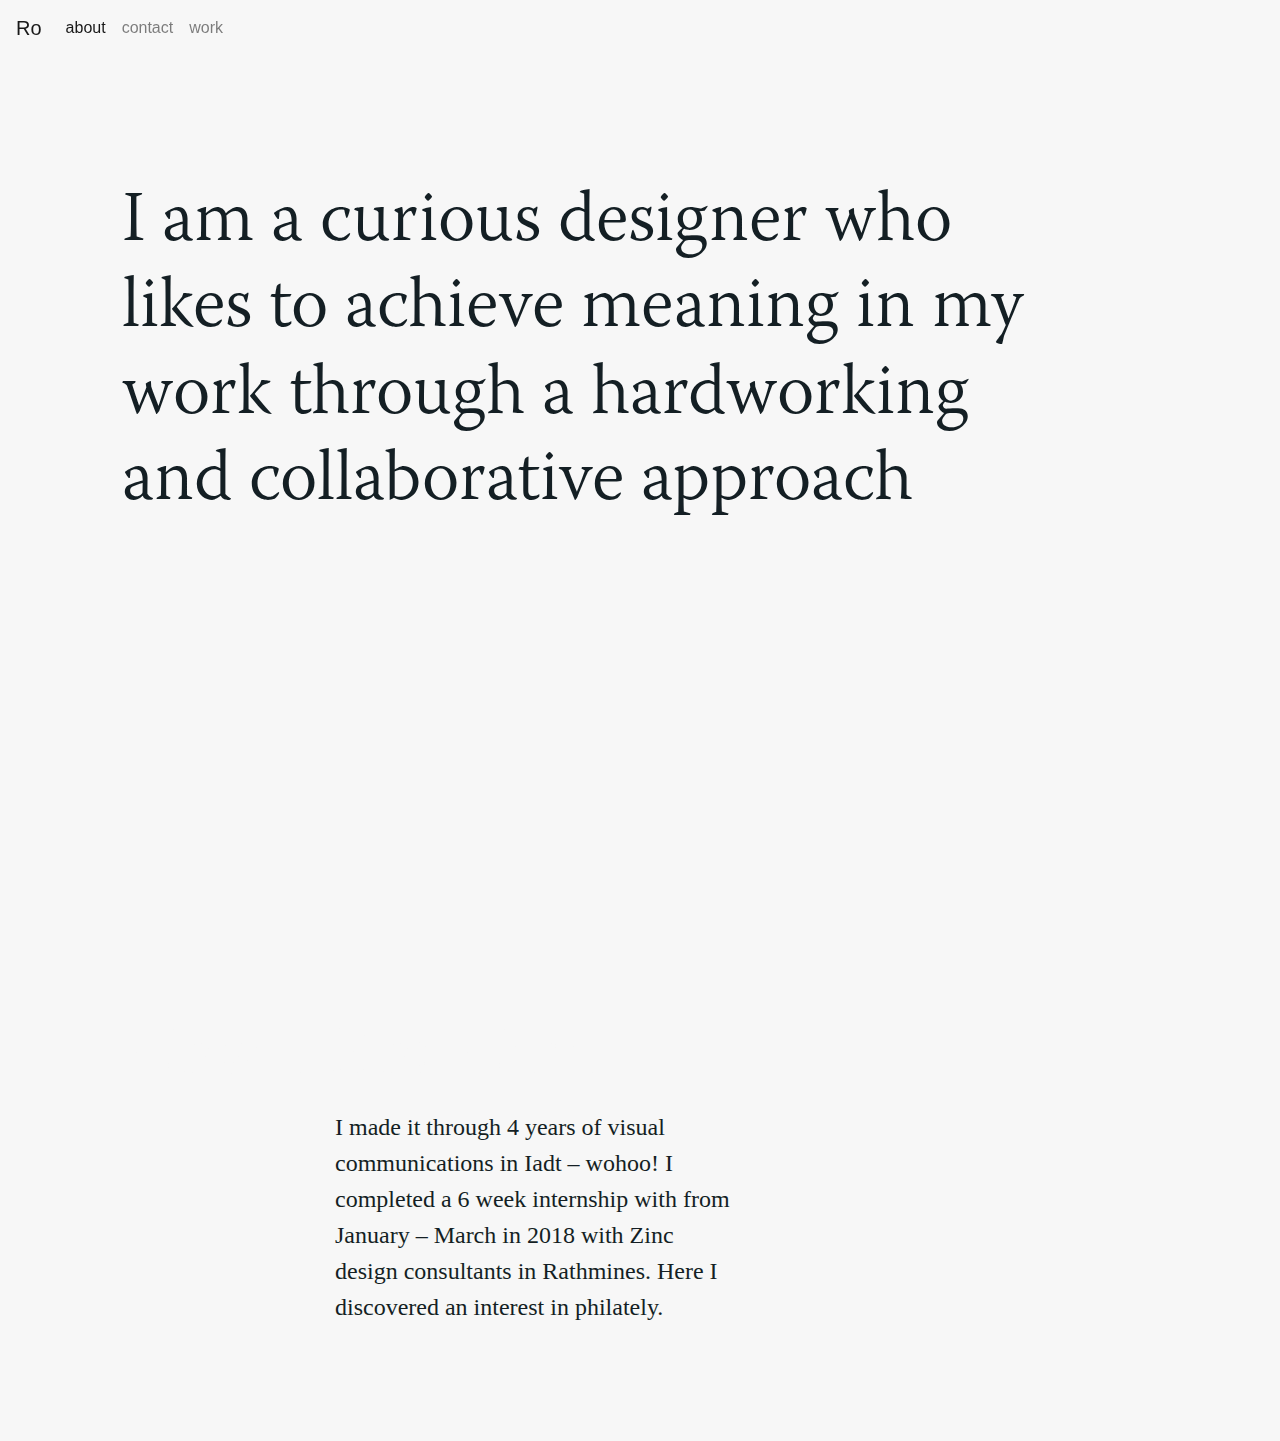
<file: roabout.html>
<!DOCTYPE html>
<html lang="en">
  <head>
    <meta charset="utf-8">
    <meta http-equiv="X-UA-Compatible" content="IE=edge">
    <meta name="viewport" content="width=device-width, initial-scale=1">
    <!-- The above 3 meta tags *must* come first in the head; any other head content must come *after* these tags -->
    <title>Roisin O'Connor</title>

    <!-- Bootstrap -->
    <link href="/css/bootstrap.css" rel="stylesheet">
    <link href="/css/mycss.css" rel="stylesheet">
      
<!--
      <link rel="stylesheet" href="https://use.typekit.net/eqn4emz.css">
    
-->

    <!-- HTML5 shim and Respond.js for IE8 support of HTML5 elements and media queries -->
    <!-- WARNING: Respond.js doesn't work if you view the page via file:// -->
    <!--[if lt IE 9]>
      <script src="https://oss.maxcdn.com/html5shiv/3.7.3/html5shiv.min.js"></script>
      <script src="https://oss.maxcdn.com/respond/1.4.2/respond.min.js"></script>
    <![endif]-->
  </head>
    
    <body>
        
        <!-- THIS IS MY NAV-->
      <nav class="navbar fixed-top navbar-expand-lg navbar-light">
        <a class="navbar-brand" href="/index.html">Ro</a>
        <button class="navbar-toggler" type="button" data-toggle="collapse" data-target="#navbarNav" aria-controls="navbarNav" aria-expanded="false" aria-label="Toggle navigation">
          <span class="navbar-toggler-icon"></span>
        </button>
          
        <div class="collapse navbar-collapse " id="navbarNav">
          <ul class="navbar-nav ">
            <li class="nav-item active">  
              <a class="nav-link" href="/about/roabout.html">about</a>
            </li>
              
            <li class="nav-item">
              <a class="nav-link " href="/contact/rocontact.html">contact</a>
            </li>
              
            <li class="nav-item ">
              <a class="nav-link " href="/work/rowork.html">work</a>
            </li>
          </ul>
            
        </div>
    </nav>
    
    <div class="container-fluid ab">
        
        <div class="row row1">
            <div class="col-sm-9 offset-sm-1">
                <h2>I am a curious designer who likes to achieve meaning in my work through a hardworking and collaborative approach</h2>
            </div>
        </div>
        
        
    </div>
    
    <div class="container-fluid pink">
        <div class= "row row1">
            <div class="col-sm-2 offset-sm-1">
                <a href="/img/aboutbar.png">
                </a>
            </div>
        </div>
        
        <div class="row row2">
            <div class="col-sm-5 offset-sm-1">
                <h2>
                <span class style="color:#f7f7f7">How I Got Here</span>
                </h2>
            </div>
        
        </div>
        
        <div class="row row3">
            <div class="col-sm-4 offset-sm-3">
                <p>I made it through 4 years of visual communications in Iadt – wohoo!
                I completed a 6 week internship with from January – March in 
                2018 with Zinc design consultants in Rathmines. Here I discovered 
                an interest in philately.
                </p>
            </div>
            <div class="col-sm-4"
        </div>
        
        
    </div>
        
        
        <!-- jQuery (necessary for Bootstrap's JavaScript plugins) -->
    <script src="https://ajax.googleapis.com/ajax/libs/jquery/1.12.4/jquery.min.js"></script>
    <!-- Include all compiled plugins (below), or include individual files as needed -->
    <script src="/js/bootstrap.min.js"></script>
  </body>
</html>
</file>
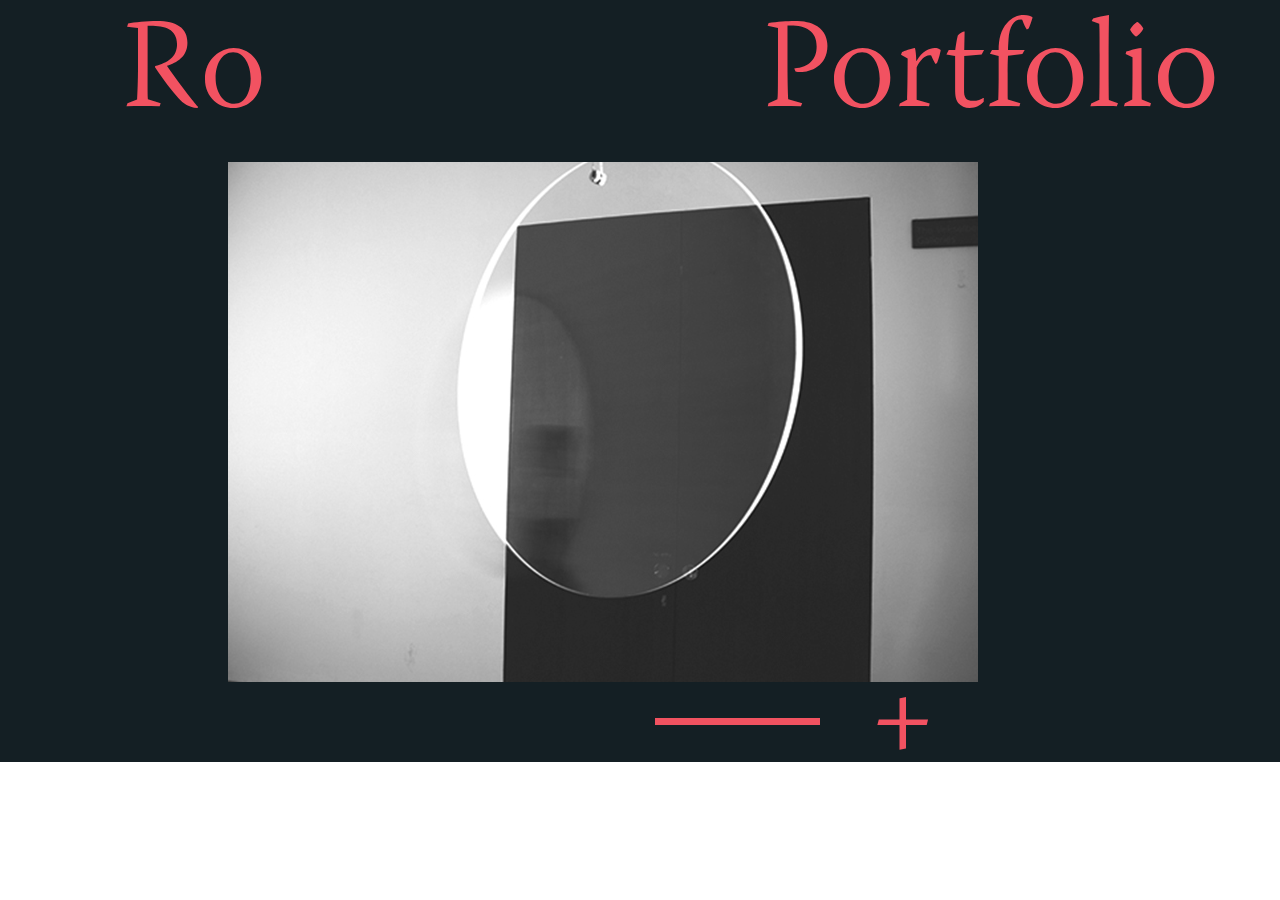
<file: roindex.html>
<!DOCTYPE html>
<html lang="en">
  <head>
    <meta charset="utf-8">
    <meta http-equiv="X-UA-Compatible" content="IE=edge">
    <meta name="viewport" content="width=device-width, initial-scale=1">
    <!-- The above 3 meta tags *must* come first in the head; any other head content must come *after* these tags -->
    <title>Roisin O'Connor</title>

    <!-- Bootstrap -->
    <link href="css/bootstrap.css" rel="stylesheet">
    <link href="/css/mycss.css" rel="stylesheet">
      
<!--
      <link rel="stylesheet" href="https://use.typekit.net/eqn4emz.css">
    
-->

    <!-- HTML5 shim and Respond.js for IE8 support of HTML5 elements and media queries -->
    <!-- WARNING: Respond.js doesn't work if you view the page via file:// -->
    <!--[if lt IE 9]>
      <script src="https://oss.maxcdn.com/html5shiv/3.7.3/html5shiv.min.js"></script>
      <script src="https://oss.maxcdn.com/respond/1.4.2/respond.min.js"></script>
    <![endif]-->
  </head>
    
  <body>
      
<!-- THIS IS MY NAV-->

<!--
      <nav class="navbar fixed-top navbar-expand-lg navbar-light">
        <a class="navbar-brand" href="roindex.html">Ro</a>
        <button class="navbar-toggler" type="button" data-toggle="collapse" data-target="#navbarNav" aria-controls="navbarNav" aria-expanded="false" aria-label="Toggle navigation">
          <span class="navbar-toggler-icon"></span>
        </button>
        <div class="collapse navbar-collapse" id="navbarNav">
          <ul class="navbar-nav">
              
            <li class="nav-item active">
                <a class="nav-link" href="about/roabout.html">about</a>
            </li>
              
            <li class="nav-item">
              <a class="nav-link" href="contact/rocontact.html">contact</a>
            </li>
              
            <li class="nav-item">
              <a class="nav-link" href="work/rowork.html">work</a>
            </li>
              
          </ul>
        </div>
        </nav>
-->

    
      
<div class="container-fluid home">
    
  <div class="row">
    <div class="col-sm-2 offset-sm-1">
        <a href="/about/roabout.html">
            <h1>Ro</h1>
        </a>
    </div>
      
    <div class="col-sm-5 offset-sm-4">
        <a href="/work/rowork.html">
            <h1>Portfolio</h1>
        </a>
    </div>
        <div class="col-sm-8 offset-sm-2">
            <img src="img/home_img.jpg" class="img-fluid" alt="Responsive image">
        </div>
        <div class= "col-sm-2 offset-sm-6">
            <a href="contact/rocontact.html">
            <img src="img/bar%201.png" class="img-fluid" alt="Responsive image">
            </a>
        </div>
        <div class= "col-sm-1">
            <a href="contact/rocontact.html">
                <img src="img/plus.png" class="img-fluid" alt="Responsive image">
            </a>
        </div>
  </div>
    
<!--my gif is going here-->
  

   
   
  </div>
  
   

    <!-- jQuery (necessary for Bootstrap's JavaScript plugins) -->
    <script src="https://ajax.googleapis.com/ajax/libs/jquery/1.12.4/jquery.min.js"></script>
    <!-- Include all compiled plugins (below), or include individual files as needed -->
    <script src="js/bootstrap.min.js"></script>
  </body>
</html>
</file>
<file: css/mycss.css>
/*
Custom CSS
*/
@font-face {
    font-family:'Light';
    src: url(../fonts/WarnockPro-Light.otf) format("opentype");
}

@font-face {
    font-family:'Regular';
    src: url(../fonts/WarnockPro-Regular.otf) format("opentype");
}

@font-face {
    font-family:'Bold';
    src: url(../fonts/WarnockPro-Bold.otf) format("opentype");
}

body{
  
/*  background-color: #141f24;*/
/*  padding-top: 100px;*/
/*  font-family: 'Warnock Pro';*/
 
  
    
}

/*this is my home container for text over image*/
.home{
    background-color: #141f24;
    z-index: 50;
    position: relative;
    
    
}

.img1{
    
    padding-top: 100px;
   
}

.topleft {
    position: absolute;
    font-size: 128px;
    color: #f25261;
}

.topright{
    position: absolute;
    font-size: 128px;
    color: #f25261;
    text-align: left ;
    
}

h1{ 
/*    font-family:  'warnock-pro', serif;*/
    font-family:'Light';
    font-weight: 400;
    font-size: 128px;
    color: #f25261;
    
    
}

/*GETTING RID OF ICONS ON HOME PAGE FOR MOBILE*/

.mobileonly1{
    
    display: none;
}

.nomobile{
    display: inline-block;
}




h1:hover{
    text-decoration: underline;
}

h3{
    font-size: 40px;
    font-family:'Bold';
}

h2{
    font-size: 72px;
    font-family:'Light';
    font-weight: 200;
    color: #141f24;
}



p{
    font-size: 24px;
    font-family:  'warnock-pro', serif;
    font-weight: 400;
    color: #141f24; 
}

/*this is my home main container*/


.img1{

    z-index:-1;
    position: absolute;
    padding-top: 150px;
    background-color: #141f24;
    padding-bottom: 100px;
}
.img2{
    z-index: 50;
    position: inherit;
    padding-top: 350px;
    padding-bottom: 100px;
    
}

.img3{
    z-index: 50;
    position: inherit;
    padding-top: 350px;
    
    
}


.topleft{
/*    z-index: 50;*/
    position:relative;
    padding-top: 100px;
    text-decoration: none;
    
}



.topright{
/*    z-index: 50;*/
    position: relative;
    padding-top: 100px;
    text-decoration: none;
}



/*ABOUT PAGE CSS*/
/*styling the nav*/

.aboutnav{
    font-size:24px;
    font-weight: 200;
    font-family:'Light';
   
    
}

/*BLENDING THE NAV TO THE BACKGROUND COLOURS*/
/*

.blend {
mix-blend-mode: difference;
    
}
*/

.worknav{
    font-size:24px;
    font-weight: 200;
    font-family:'Light';
   
    
}

.contactnav{
    font-size:24px;
    font-weight: 200;
    font-family:'Light';
   
}

.skinhungernav{
    font-size:24px;
    font-weight: 200;
    font-family:'Light';
   
    
}


/*this is my about main container*/
.ab{
    background-color: #f7f7f7;
    padding-top: 100px;
    padding-bottom: 100px;
}

.row1{
    
    padding-top:80px;
    padding-bottom: 100px;
}


/*this is my about pink row*/
.pink{
    padding-top: 100px;
    padding-bottom: 100px;
    background-color: #f7f7f7;
}

/*this is my gif container*/
.thinking{
    background-color:#f0f0f0;
}
  
/*this is my moreaboutmecontainter*/
.moreabout{
    background-color: #f7f7f7;
}

.rowmore{
    padding-top:100px;
}

h4{
    font-size: 24px;
    font-family:'Bold';
    font-weight: 700;
    font-style: italic;
    color: #141f24;
}

.rowlinks{
    padding-top: 100px;
    padding-bottom: 150px;
    
}



a.effect-underline {
    
	 color: #141f24;
}

a.effect-underline3 {
    
 
	 color: #141f24;
}



h2 mark {
    background:none;
}


h2:hover mark {
   background-color: #f7f7f7;
   text-decoration: underline;
   color:#f25261;
}


/*  text-decoration: underline;*/


/*CLOSING ABOUT PAGE CSS*/





/*WORK PAGE CSS*/


/*GET RID OF THAT STUPID BLUE*/


.mobileonly2{
    
display: none;

        
} 

.nomobile1{
display:inline-block;
}


/*CONTAINER 1*/
.workbg{
    background-color:#f7f7f7;
    z-index:50;
    position: relative;
}


.lookleft{
    /* z-index:50;*/
     position:absolute;
     padding-top: 200px;
     
    
}

.lookleft:hover{
    text-decoration: none;
}

.placeholder{
    /*z-index:50;*/
    position:inherit;
    padding-top:150px;
    padding-bottom: 100px;
}

/*CONTAINER 2*/

.workmotion{
    background-color:#f7f7f7;
    
}


/*CONTAINER 3*/

.accordian{
    background-color: #f7f7f7;
    
    padding-bottom: 250px;
}

/*
.rowdropdown{
    padding-top: 100px;
}
*/

/*PROJECT LINKS CONTAINER*/

/*
a{
    text-decoration:none;
    color: none;
}
*/


.projectlinks{
    background-color:#f7f7f7;
    z-index: 50;
    position: relative;
}

/*SKIN HUNGER TEXT AND IMG*/
/*SKIN HUNGER H1 CLASS FOR Z INDEX*/
.skinhead{
    
     z-index:50;
     position:absolute;
     padding-top: 230px;
     color: #f25261;
     text-decoration: none;
     
}

/*WORK PAGE CSS*/

.blogpics{
    
    
    padding-top: 50px;
    padding-bottom: 100px;
}

.insp{
    padding-bottom: 50px;
}

.inspopara{
    padding-bottom: 100px;
}





/*SKIN HUNGER A HREF CLASS FOR LINK NOT TO TURN BLUE*/
.skinme{
     color: #f25261;
     
}

.skinme:hover{
    color: #f25261;
    
}

.skinimg{
    /* position:inherit;*/
     padding-top: 100px;
     padding-bottom: 100px;
    
}

/*
.cfutureslink{
    color: #141f24;
}

.cfutureslink:hover{
    color: #141f24;
}
*/

/*CHANGING FUTURES TEXT AND IMG*/
/*CHANGING FUTURES*/

.futurehead{
     z-index:50;
     position:absolute;
     padding-top: 200px;
     color: #f25261;
    
}
/*CHANGING FUTURES A HREF CLASS FOR LINK NOT TO TURN BLUE*/

.changeme{
     color: #f25261;
    
}
.changeme:hover{
    color: #f25261;
    
}

.futuresimg{
    /* position:inherit;*/
     padding-top: 100px;
     padding-bottom: 100px;
    
}


/*PUSH AND PULL TEXT AND IMG*/

/*PUSH AND PULL H1 CLASS FOR Z INDEX*/
.push{
     z-index:50;
     position:absolute;
     padding-top: 230px;
     color: #f25261;
    
}
/*PUSH AND PULL A HREF CLASS FOR LINK NOT TO TURN BLUE*/

.pushme{
    color: #f25261;
    
    
}
.pushme:hover{
    color: #f25261;
}

.pushimg{
    /* position:inherit;*/
     padding-top: 100px;
     padding-bottom: 100px;
    
}

.ppwayfinding{
    padding-bottom: 100px;
}

.ppwayfinding2{
    padding-bottom: 100px;
}

/*BANISHED TEXT AND IMG*/

/*BANISHED H1 CLASS FOR Z INDEX*/
.banished{
     z-index:50;
     position:absolute;
     padding-top: 230px;
     color: #f25261;
    
}
/*PUSH AND PULL A HREF CLASS FOR LINK NOT TO TURN BLUE*/

.banishme{
    color: #f25261;
    
    
}
.banishme:hover{
    color: #f25261;
}

.banishimg{
    /* position:inherit;*/
     padding-top: 100px;
     padding-bottom: 100px;
    
}








/*SKIN HUNGER CSS*/
/*SKIN HUNGER CONTAINER 1*/

.shbanner{
    background-color:#f7f7f7;
    z-index: -1;
    position: relative;
    padding-bottom: 100px;
}

/*SKIN HUNGER TEXT AND IMG*/
.shblack{
    
     z-index:50;
     position:absolute;
     padding-top: 400px;
     color: #f25261;
     padding-left: 100px;
}

/*SKIN HUNGER CONTAINER 2*/

.sh2{
    background-color: #f7f7f7;
}

.skininfo{
    padding-top: 200px;
}

.skininfotext{
    padding-top:50px;
    padding-bottom: 100px;
    
   
}

.skinposter{
    padding-top: 100px;
}

.skinbook{
    padding-top: 100px;
    padding-bottom: 100px;
}

.skinhwebwalk{
    padding-bottom: 100px;
}

.bag{
    padding-top: 100px;
}
.butts{
    padding-top: 100px;
}

.changeplus{
    padding-top: 100px;
    
}

/*TUSLA PAGE CSS*/
/*styling container 1*/
.cfbanner{
    background-color:#f7f7f7;
    z-index: -1;
    position: relative;
    padding-top: 10px;
}


.cfblack{
    
     z-index:50;
     position:absolute;
     margin-top: 650px;
     
     padding-left: 0px;
     font-size: 122px;
}

/*CHANGING FUTURES TEXT AND IMG*/

.cfinfo{
    padding-top: 200px;
}

.cfinfotext{
    padding-top: 50px;
    padding-bottom: 150px;
}

/

/*CHANGING FUTURES SCREEN RECORDING*/
.cfvid1
{
    
    padding-bottom: 100px;
}
/*CHANGING FUTURES SCREEN RECORDING*/

.cfweb1{
    padding-top: 100px;
    padding-bottom: 100px;
    
}

.cfweb2{
    
    padding-bottom: 100px;
    
}

.cfvid2
{
    
    padding-bottom: 100px;
}


.cfmob
{
    
    padding-bottom: 100px;
}

.cfvid3
{
    
    padding-bottom: 100px;
}

.tuslachangeminus{
    
    padding-bottom: 100px;
}


/*PUSH AND PULL PAGE CSS*/
.pushpullbanner{
    background-color:#f7f7f7;
    z-index: -1;
    position: relative;
    padding-top: 10px;
}


.ppblack{
    
     z-index:50;
     position:absolute;
     margin-top: 650px;
     
     padding-left: 0px;
     font-size: 122px;
}

/*CHANGING FUTURES TEXT AND IMG*/

.ppinfo{
    padding-top: 300px;
}

.ppinfotext{
    padding-top: 50px;
    padding-bottom: 150px;
    
}

.pp1{
    padding-top: 100px;
    padding-bottom: 25px; 
}

.pp2{
    padding-top: 25px;
    padding-bottom: 100px;
    
    
}










/*CONTACT PAGE CSS*/

.sayhi{
    padding-top: 200px;
}

.contactmessage{
    font-style: italic;
    
}

.blog{
    padding-top: 200px;
}






/*CLOSING CONTACT PAGE CSS*/






/*FOOTER */
footer {
   
    
   width: 100%;
   background-color:#e1e1e1;
   color: #e1e1e1;
   text-align: left;
    
   

}

.foot{
    font-family:'Light';
    font-weight:100;
    font-size: 16px;
    line-height: 24px;
    color:#141f24;
    background-color: #e1e1e1;
    padding-top: 50px;
    padding-bottom: 80px;
}

ul li{
    list-style-type: none;
}

h5{
   font-family:'Regular';
    font-weight:100;
    font-size: 20px;
    line-height: 28px;
    color:#141f24;
    
}
.h5one{
    color: #e1e1e1;
}

/*underline classes for links in footer*/
.aboutu{
    text-decoration: underline;
    
}

.foliou{
    text-decoration: underline;
    
}

.contactu{
    text-decoration: underline;
    
}

.contactmessage{
    text-align: right;
}



.askme{
    padding-top: 50px;
}

.askme2{
    padding-top: 50px;
}












/* MAKING MY WEBSITE MOBILE*/

@media only screen and (max-width: 576px)
{
    
h1{
    font-size: 72px;
    color: #f25261;
        
        
}
h2{
    font-size: 48px;

}

p{
    font-size:20px;
    }
    
.nomobile{
    display:none;
        
    }

.topleft{
    
     font-size: 90px;   
    }
        


.img1{
    padding-bottom:200px;
}

.img2{
    display:none;
}

.img3{
    
display: none;
}

.home{
    background-color: #141f24;

}

.mobileonly1{
    
display: block;
padding-bottom: 100px;
        
}
    
    
    
    
/*WORKPAGE GIFS*/

    
    
.nomobilesearch{
display: none;
        
}
/*
.mobileonlysearch{
    
display: block;

        
}  
*/
    
    
/*SKIN HUNGER GIFS*/


.shblack{
    
    font-size: 72px;
/*    padding-bottom: 300px;*/
        
}  
    

    
}   



    
    
    
    
    
    
/* 
# Responsive breakpoints
# https://getbootstrap.com/docs/4.0/layout/overview/#responsive-breakpoints
Extra small   <576px  	.col-
Small         ≥576px    .col-sm-
Medium        ≥768px    .col-md-
Large         ≥992px    .col-lg-
Extra large   ≥1200px   .col-xl-
*/

/* Apply these rules if the screen width is LESS than 576px */
/*this is coloured border code*/
/*
@media(max-width:576px){
  div[class^="col"]{
    border-style: solid;
    border-color:black;
  }
}
*/

/* Apply these rules if the screen width is GREATER than 576px */

/*
@media (min-width: 576px) {
  div[class^="col"]{
    border-style: solid;
    border-color:white;
  }
}
*/

/* Apply these rules if the screen width is GREATER than 768px */

/*
@media (min-width: 768px) {
  div[class^="col"]{
    border-style: solid;
    border-color:blue;
  }
}
*/

/* Apply these rules if the screen width is GREATER than 992px */

/*
@media (min-width: 992px) {
  div[class^="col"]{
    border-style: solid;
    border-color:yellow;
  }
}
*/

/* Apply these rules if the screen width is GREATER than 1200px */

/*
@media (min-width: 1200px) {
  div[class^="col"]{
    border-style: solid;
    border-color:red;
  }
}*/
</file>
